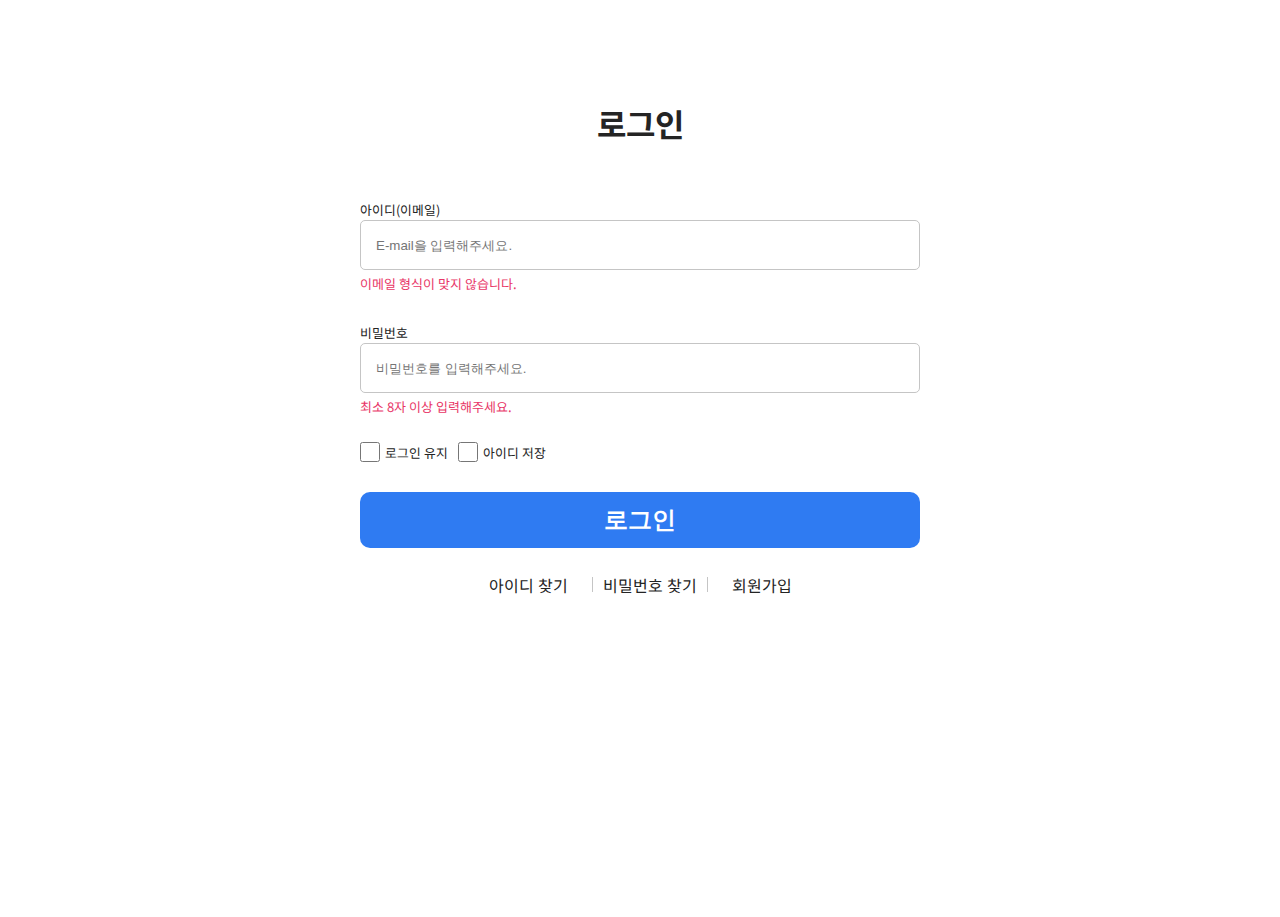
<file: web/login/login.html>
<!DOCTYPE html>
<html lang="en">
<head>
    <meta charset="UTF-8">
    <meta http-equiv="X-UA-Compatible" content="IE=edge">
    <meta name="viewport" content="width=device-width, initial-scale=1.0">

    <title>JejuPass_login</title>

    <link rel="stylesheet" type="text/css" href="../assets/css/reset.css">
    <link rel="stylesheet" type="text/css" href="../assets/css/common.css">
    <link rel="stylesheet" type="text/css" href="../assets/css/style.css">
    <script type="text/javascript" src="../assets/js/jquery-1.12.4.min.js"></script>
    <script type="text/javascript" src="../assets/js/script.js"></script>
</head>
<body>
    <div id="wrapper">
        <div id="wrap" class="login">
            <div class="container">
                <div id="sec01" class="sec01 section">
                    <div class="cont_wrap">
                        <div class="title_box">
                            <h1>로그인</h1>
                        </div>
                        <div class="login_cont">
                            <div class="id_box">
                                <label for="user_id">아이디(이메일)</label>
                                <input type="text" id="user_id" placeholder="E-mail을 입력해주세요.">
                                <span class="red_text">이메일 형식이 맞지 않습니다.</span>
                            </div>
                            <div class="psw_box">
                                <label for="user_pw">비밀번호</label>
                                <input type="password" id="user_pw" placeholder="비밀번호를 입력해주세요.">
                                <span class="red_text">최소 8자 이상 입력해주세요.</span>
                            </div>
                            <div class="check_box">
                                <div class="check_input">
                                    <input type="checkbox" name="lg_ck" id="lg_ck">
                                    <label for="lg_ck">로그인 유지</label>
                                </div>
                                <div class="check_input">
                                    <input type="checkbox" id="user_id_ck">
                                    <label for="user_id_ck">아이디 저장</label>
                                </div>
                            </div>
                            <div class="button_box">
                                <button class="go_btn login_btn">로그인</button>
                                <a class="find_btn find_btn_1" href="#">아이디 찾기</a>
                                <a class="find_btn find_btn_2" href="#">비밀번호 찾기</a>
                                <a class="find_btn find_btn_3" href="../signup/join.html">회원가입</a>
                            </div>
                        </div>
                    </div>
                </div>
            </div>
        </div>
    </div>
    <!-- 팝업 -->
    <div id="popupLayer" style="display:none;">
        <div class="dim"></div>
        <div id="pop01" class="pop_box" style="display: none;">
            <div class="pop_cont">
                <p class="title">로그인</p>
                <p class="text">비밀번호를 입력해주세요.</p>
                <button class="close_btn">확인</button>
            </div>
        </div>
    </div>
</body>
</html>
</file>
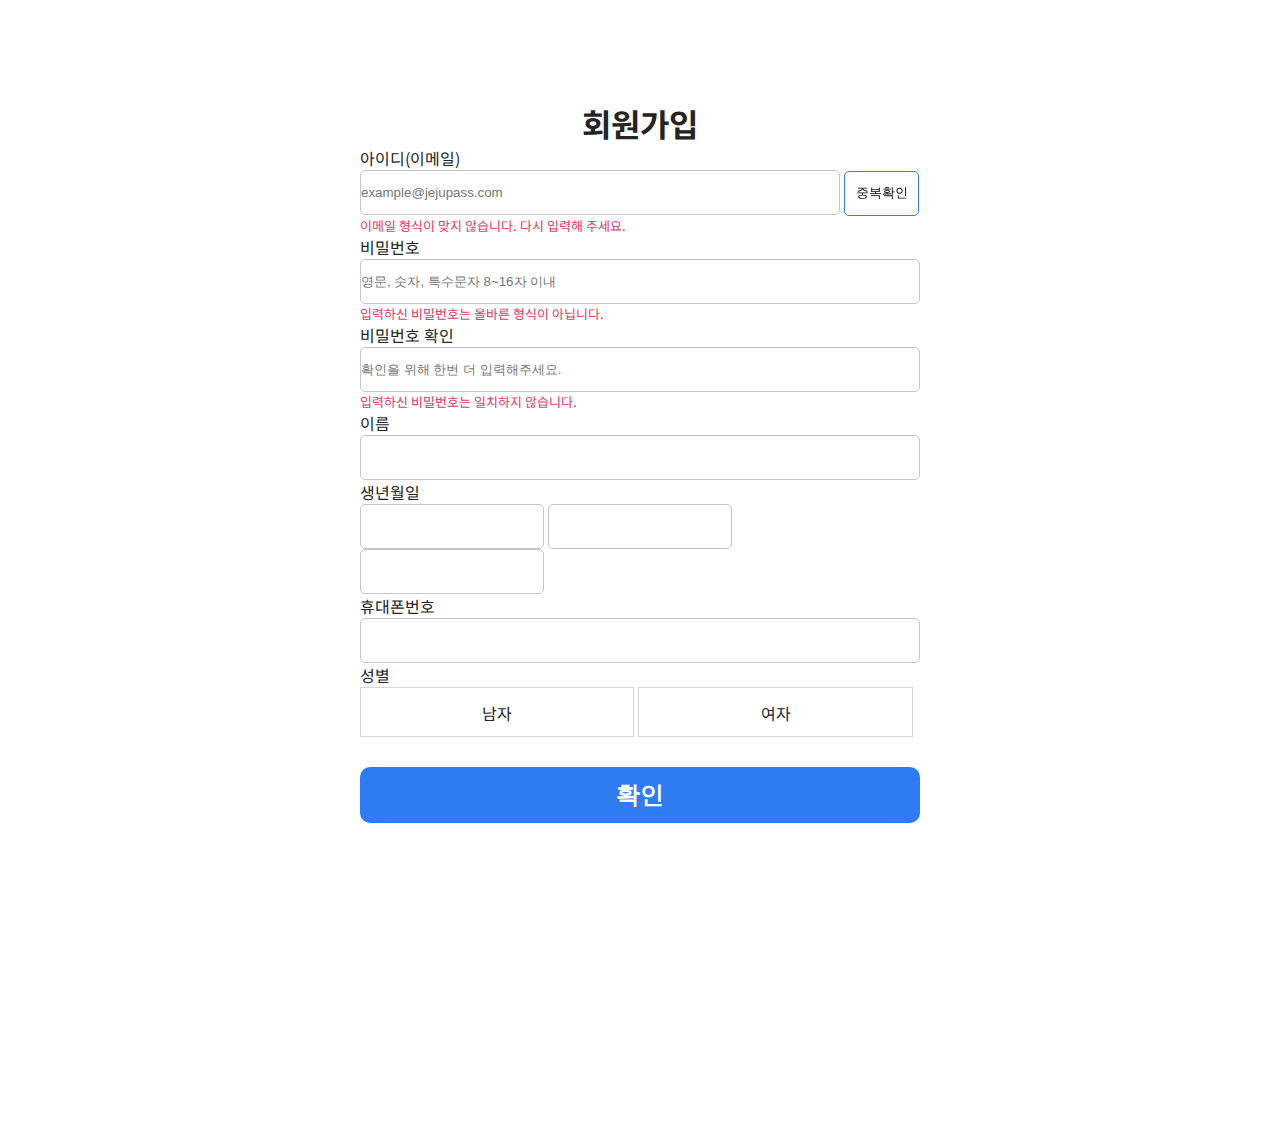
<file: web/signup/join.html>
<!DOCTYPE html>
<html lang="en">
<head>
    <meta charset="UTF-8">
    <meta http-equiv="X-UA-Compatible" content="IE=edge">
    <meta name="viewport" content="width=device-width, initial-scale=1.0">

    <title>JejuPass_pass</title>

    <link rel="stylesheet" type="text/css" href="../assets/css/reset.css">
    <link rel="stylesheet" type="text/css" href="../assets/css/common.css">
    <link rel="stylesheet" type="text/css" href="../assets/css/style.css">
    <script type="text/javascript" src="../assets/js/jquery-1.12.4.min.js"></script>
    <script type="text/javascript" src="../assets/js/script.js"></script>
</head>
<body>
    <div id="wrapper">
        <div id="wrap" class="join">
            <div class="container">
                <div id="sec01" class="sec01 section">
                    <div class="cont_wrap">
                        <div class="title_box">
                            <h1>회원가입</h1>
                        </div>
                        <div class="input_box">
                            <div class="id_box">
                                <label for="user_id">아이디(이메일)</label>
                                <div class="id_check_box">
                                    <input type="text" id="user_id" placeholder="example@jejupass.com">
                                    <button class="overlap_btn">중복확인</button>
                                </div>
                                <p class="red_text">이메일 형식이 맞지 않습니다. 다시 입력해 주세요.</p> <!--형식이 맞지않을 때 나타남-->
                            </div>
                            <div class="password_box">
                                <label for="user_password">비밀번호</label>
                                <div class="password_check_box">
                                    <input type="password" id="user_password" maxlength="16" placeholder="영문, 숫자, 특수문자 8~16자 이내">
                                </div>
                                <p class="red_text">입력하신 비밀번호는 올바른 형식이 아닙니다.</p> <!--형식이 맞지않을 때 나타남-->
                            </div>
                            <div class="password_box_2">
                                <label for="user_password_2">비밀번호 확인</label>
                                <div class="password_check_box_2">
                                    <input type="password" id="user_password_2" placeholder="확인을 위해 한번 더 입력해주세요.">
                                </div>
                                <p class="red_text">입력하신 비밀번호는 일치하지 않습니다.</p> <!--형식이 맞지않을 때 나타남-->
                            </div>
                            <div class="name_box">
                                <label for="user_name">이름</label>
                                <div class="name_check_box">
                                    <input type="text" id="user_name">
                                </div>
                            </div>
                            <div class="btd_box">
                                <span>생년월일</span>
                                <div class="btd_check_box">
                                    <input type="text" id="user_yeer">
                                    <input type="text" id="user_month">
                                    <input type="text" id="user_day">
                                </div>
                            </div>
                            <div class="num_box">
                                <label for="user_num">휴대폰번호</label>
                                <div class="num_check_box">
                                    <input type="tel" id="user_num">
                                </div>
                            </div>
                            <div class="sex_box">
                                <label for="user_sex">성별</label>
                                <div class="sex_check_box">
                                    <div class="sel_box">
                                        <input type="radio" id="man" name="radSex">
                                        <label for="man">남자</label>
                                    </div>
                                    <div class="sel_box">
                                        <input type="radio" id="woman" name="radSex">
                                        <label for="woman">여자</label>
                                    </div>
                                </div>
                            </div>
                        </div>
                        <div class="button_box">
                            <button class="go_btn ok_btn">확인</button>
                        </div>
                    </div>
                </div>
            </div>
        </div>
    </div>
    <!-- 팝업 -->
    <div id="popupLayer" style="display:none;">
        <div class="dim"></div>
        <div id="pop02" class="pop_box" style="display: none;">
            <div class="pop_cont">
                <p class="title">회원가입</p>
                <p class="text">정보를 입력해주세요.</p>
                <button class="close_btn">확인</button>
            </div>
        </div>
    </div>
</body>
</html>
</file>
<file: web/assets/css/common.css>
.logo{width: 140px;height: auto;}

#header{position: fixed; display:flex;justify-content: space-between;align-items: center;width: 100%; padding: 0 50px;background: #F8F8F8;}
#header .logo{}
#header .nav{}
#header .nav ul{}
#header .nav ul li{display: inline-block;}
#header .nav ul .search{}
#header .user_btn_box{}
#header .user_btn_box .user_btn p{display: inline-block;text-align: center;}
#header .user_btn_box .user_btn p a{}
#header .user_btn_box .user_btn p a::before{display: inline-block;content: '';width: 12px;height: 12px;}
#header .user_btn_box .user_btn p a.go_login::before{background:url('../image/enter_icon.png')no-repeat center center;background-size:100% 100%;}
#header .user_btn_box .user_btn p a.go_order::before{background:url('../image/pas_icon.png')no-repeat center center;background-size:100% 100%;}


#footerTop{display: flex;justify-content: space-evenly;align-items: flex-start;border: 1px solid #c5c5c5; padding: 45px 0 60px;}
#footerTop .info_ul{display: flex;justify-content: center;align-items: flex-start;}
#footerTop .info_ul ul{}
#footerTop .info_ul ul li{color: #c5c5c5;}
#footerTop .info_ul ul .depth_text{font-weight: 500;color: #222222;}
#footerTop .down_box{}
#footerTop .down_box .down_info_box{display: flex;justify-content: space-between;align-items: flex-start;}
#footerTop .down_box .down_info_box .info_text{}
#footerTop .down_box .down_info_box .info_text h2{}
#footerTop .down_box .down_info_box .info_text h2 p{}
#footerTop .down_box .down_info_box .QR_box{width:90px;height: 90px;}
#footerTop .down_box .down_btn{display: flex;justify-content: space-around;align-items: center;}
#footerTop .down_box .down_btn button{width: 147px;height: 40px;border: 1px solid #c5c5c5;border-radius: 5px;}

#footer{padding:60px 72px;color: #FFFFFF;  background: #18225c;}
#footer p a{color: #FFFFFF;}
#footer .title{}
#footer .title p{}
#footer .title span{}

/* 공통 */
#popupLayer{position: absolute;top: 0;left: 0;width: 100%;height: 100%;z-index: 99;}
#popupLayer .dim{position: fixed;top: 0;left: 0;width: 100%;height: 100%;background: rgba(0,0,0,0.7);overflow: hidden;}
#popupLayer .pop_box{position: absolute;left: 50%;width: 가로사이즈;margin-left: -가로사이즈/2;}
#popupLayer .pop_box .pop_closed{position: absolute;top: 12.85px;right: 12.85px;width: 17.67px;height: 17.67px;z-index: 1;}

/* 팝업 content */
#popupLayer #pop01{width: ;height: ;background:url('배경') no-repeat top center;background-size:100% 100%;}
#popupLayer #pop01 .pop_cont{position:relative;width:100%;}
</file>
<file: web/assets/css/style.css>
/*공통 스타일*/
#wrapper{}
#wrapper #wrap{}
#wrapper #wrap .container{padding-bottom: 160px;}
#wrapper #wrap .container .section{}
#wrapper #wrap .container .section .cont_wrap {max-width: 560px;padding: 0 0 160px;margin: 0 auto;}
#wrapper #wrap .container .section .cont_wrap .title_box{margin-top: 100px;text-align: center;}


.button_box {text-align: center;margin-top: 30px;}
.button_box .go_btn{display:block; width: 560px;height: 56px;margin:0 auto;font-size: 1.5rem;font-weight: 600; color: #FFFFFF;text-align: center;line-height: 56px;background: #2f7bf2;border-radius: 10px;}
input{border: 1px solid #c5c5c5;border-radius: 5px;width:100%;height: 45px;}
.num_check_box input[type="tel"]{width: 100%;}
.sex_check_box{width: 100%;}
.sel_box{display:inline-block; width: 49%;height:50px; border: 1px solid #d5d5d5;text-align: center;line-height: 50px;}
.sel_box input[type="radio"]{display: none;}
.red_text{color: #E83667;font-size: 13px;}

/*메인 페이지*/
#wrapper #wrap.main #sec01{background: #F8F8F8;}
#wrapper #wrap.main #sec01 .cont_wrap{max-width: 1136px;padding-top: 100px;}
#wrapper #wrap.main #sec01 .cont_wrap .quick_btn_box{max-width: 500px;margin: 0 auto;}
#wrapper #wrap.main #sec01 .cont_wrap .quick_btn_box .air_icon{width:80px;height:80px;margin: 0 auto; border-radius: 20px;background: #63a1ff;}
#wrapper #wrap.main #sec01 .cont_wrap .quick_btn_box .air_icon .air_btn{display: block;width: 100%;height:100%;padding: 25px 0;}
#wrapper #wrap.main #sec01 .cont_wrap .quick_btn_box .air_icon .air_btn .air_img{display: block;width: 30px;height:30px;margin:0 auto; background: url('../image/air_icon_w.png') no-repeat center center;background-size: 100% 100%;background-color: #63a1ff;}
#wrapper #wrap.main #sec01 .cont_wrap .quick_btn_box .air_icon:hover .air_btn{background: #ffffff; border-radius: 19px;}
#wrapper #wrap.main #sec01 .cont_wrap .quick_btn_box .air_icon:hover .air_btn .air_img{display: block;width: 30px;height:30px;background: url('../image/air_icon_s.png') no-repeat center center;background-size: 100% 100%;background-color: #FFFFFF;}

#wrapper #wrap.main #sec02 .cont_wrap{max-width: 1136px;}
#wrapper #wrap.main #sec02 .cont_wrap .tab_box{padding: 50px 0 30px;}
#wrapper #wrap.main #sec02 .cont_wrap .tab_box .airport_box{display: flex;justify-content: space-between;align-items: center;}
#wrapper #wrap.main #sec02 .cont_wrap .tab_box .airport_box ul{border: 1px solid #63a1ff;border-radius: 10px;height:94px;padding: 25px 23px;}
#wrapper #wrap.main #sec02 .cont_wrap .tab_box .airport_box ul li{}
#wrapper #wrap.main #sec02 .cont_wrap .tab_box .airport_box .start_end_box{display: flex;justify-content: space-between;align-items: center; width: 478px;}
#wrapper #wrap.main #sec02 .cont_wrap .tab_box .airport_box .start_end_box li{}
#wrapper #wrap.main #sec02 .cont_wrap .tab_box .airport_box .go_day{width: 276px;}
#wrapper #wrap.main #sec02 .cont_wrap .tab_box .airport_box .go_day li{}
#wrapper #wrap.main #sec02 .cont_wrap .tab_box .airport_box .user_num{width: 232px;}
#wrapper #wrap.main #sec02 .cont_wrap .tab_box .airport_box .user_num li{}
#wrapper #wrap.main #sec02 .cont_wrap .tab_box .airport_box .search_btn{width: 94px;height: 94px;border: 1px solid #63a1ff;border-radius: 20px;background: #63a1ff;}
#wrapper #wrap.main #sec02 .cont_wrap .tab_box .airport_box .search_btn button{text-align: center;width: 100%;height: 100%;font-size: 18px;font-weight: 600;color: #FFFFFF;}

#wrapper #wrap.main #sec03{}
#wrapper #wrap.main #sec03 .cont_wrap{position: relative;max-width: none;height: 100%;padding: 0;}
#wrapper #wrap.main #sec03 .cont_wrap .main_box{}
#wrapper #wrap.main #sec03 .cont_wrap .main_box .title_box{position: absolute;top: 50%;left: 50%;transform: translate(-50%, -50%);
text-align: center;color: #FFFFFF;z-index: 999;}
#wrapper #wrap.main #sec03 .cont_wrap .main_box .title_box .title_img{width: 318px;height: 40px;}
#wrapper #wrap.main #sec03 .cont_wrap .main_box .title_box .btn{display: block;color: #FFFFFF;}
#wrapper #wrap.main #sec03 .cont_wrap .main_box .main_video{width: 100%;height: 100%;z-index: -1;}
#wrapper #wrap.main #sec03 .cont_wrap .main_box .main_video video{width: 100%;height: 100%;}


/*로그인 페이지*/
#wrapper #wrap.login .sec01{}
#wrapper #wrap.login .sec01 .login_cont{width: 560px;margin: 0 auto;padding-top: 50px;}
#wrapper #wrap.login .sec01 .login_cont .id_box{margin:0 0 25px;}
#wrapper #wrap.login .sec01 .login_cont .check_box{display: flex;align-items: center; margin: 25px 0;}
#wrapper #wrap.login .sec01 .login_cont .check_box .check_input{display: flex;align-items: center;}
#wrapper #wrap.login .sec01 .login_cont .check_box .check_input:first-child{margin-right: 10px;}
#wrapper #wrap.login .sec01 input[type="text"]{display: block;width: 100%;height:50px;padding-left: 15px; border: 1px solid #c5c5c5;border-radius: 5px;}
#wrapper #wrap.login .sec01 input[type="password"]{display: block;width: 100%;height:50px;padding-left: 15px; border: 1px solid #c5c5c5;border-radius: 5px;}
#wrapper #wrap.login .sec01 label{font-size: 0.8rem;}
#wrapper #wrap.login .sec01 input[type="checkbox"]{width: 20px;height: 20px; border: 1px solid #c5c5c5;margin-right: 5px;}
#wrapper #wrap.login .sec01 input[type="checkbox"]:checked{width: 20px;height: 20px; border: 1px solid #c5c5c5;background: #63a1ff;}#wrapper #wrap.login .login_btn{margin-bottom: 25px; }
#wrapper #wrap.login .find_btn{text-decoration: solid;}
#wrapper #wrap.login .find_btn_1{}
#wrapper #wrap.login .find_btn_2{margin: 0 10px;}
#wrapper #wrap.login .find_btn_2::before{display: inline-block;content: '';width: 1px;height:15px;margin:0 10px;background: #c5c5c5;}
#wrapper #wrap.login .find_btn_2::after{display: inline-block;content: '';width: 1px;height:15px;margin:0 10px;background: #c5c5c5;}
#wrapper #wrap.login .find_btn_3{}


/*인증 페이지*/
#wrapper #wrap.pass .title_box{}
#wrapper #wrap.pass .title_box h4{margin-top: 25px;}
#wrapper #wrap.pass .pass_btn{margin-top: 100px;}


/*약관동의 페이지*/
#wrapper #wrap.agree .agree_box{width:560px;margin:30px auto 0;padding: 20px 24px; border-radius: 12px; background: #F8F8F8;}
#wrapper #wrap.agree .agree_box .all_agree{}
#wrapper #wrap.agree .agree_box .check_box{margin: 20px 0;}
#wrapper #wrap.agree .agree_box .check_box .ch_div{margin: 10px 0;}
#wrapper #wrap.agree .agree_box .info_text{}


/*회원가입 페이지*/
#wrapper #wrap.join .id_check_box {}
#wrapper #wrap.join .id_check_box input[type="text"]{width: calc(100% - 80px);}
#wrapper #wrap.join .overlap_btn{width: 75px;border: 1px solid #2f7bf2;border-radius: 5px;height: 45px;}
#wrapper #wrap.join .btd_check_box{}
#wrapper #wrap.join .btd_check_box input{width: 32.9%;}


/* 공통 */
#popupLayer{position: absolute;top: 0;left: 0;width: 100%;height: 100%;z-index: 99;}
#popupLayer .dim{position: fixed;top: 0;left: 0;width: 100%;height: 100%;background: rgba(0,0,0,0.7);overflow: hidden;}
#popupLayer .pop_box{position: absolute;left: 50%;width: 340px;margin-left: -170px;}
#popupLayer .pop_box .pop_closed{position: absolute;top: 12.85px;right: 12.85px;width: 17.67px;height: 17.67px;z-index: 1;}

/* 팝업 content */
#popupLayer #pop01{width: 340px;height: auto;background: #FFFFFF;text-align: center;border-radius: 20px;padding: 20px;
 /* background:url('배경') no-repeat top center;background-size:100% 100%; */}
#popupLayer #pop01 .pop_cont{position:relative;width:100%;}
#popupLayer #pop01 .pop_cont .text{margin: 10px 0 30px;color: #606060;}
#popupLayer #pop01 .pop_cont button{width:100%;background: #569aff;color: #FFFFFF;line-height: 35px;font-weight: 600;border-radius: 10px;}
</file>
